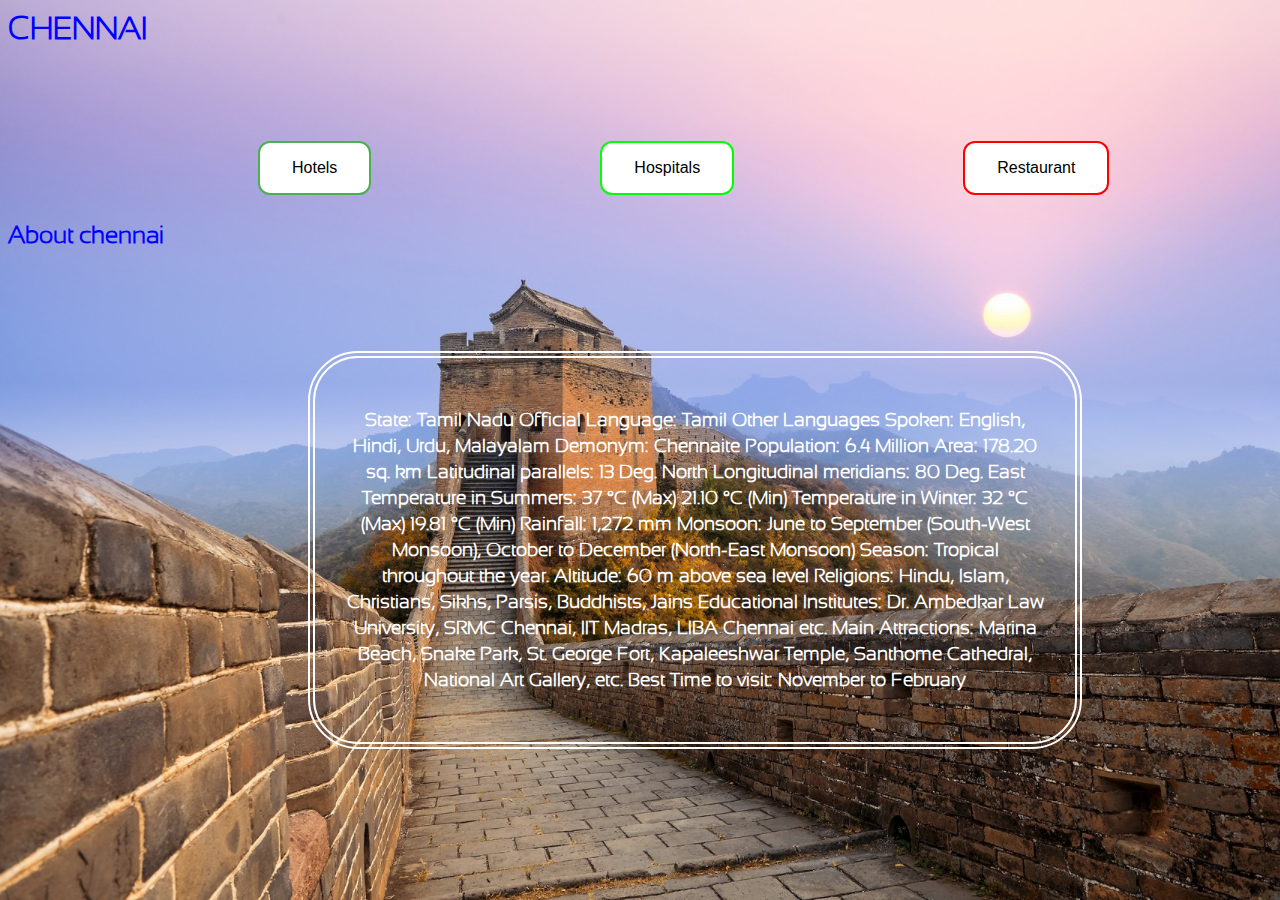
<file: home.html>
<html>

<title>WELCOME TO CHENNAI</title>
<body>

 <style>
input {
    background-color: #4CAF50; /* Green */
    border:none;
    color: white;
    padding: 16px 32px;
    text-align: center;
    text-decoration:blink;
    display: inline-block;
    font-size: 16px;
    margin: 4px 2px;
    margin-left:200px;
    margin-top:50px;
    -webkit-transition-duration: 0.4s; /* Safari */
    transition-duration: 0.4s;
    cursor: pointer;
}

input.mybutton1 {
	
	margin-right:25px;
	margin-left:250px;
    border-radius:12px;
    background-color: white; 
    color: black; 
    border: 2px solid #4CAF50;
}

input.mybutton1:hover {
    background-color: #4CAF50;
    color: white;
}

input.mybutton2 {
	margin-right:25px;
border-radius:12px;
    background-color: white; 
    color: black; 
    border: 2px solid #00FF00;
}

input.mybutton2:hover {
    background-color: #00FF00;
    color: white;
}

input.mybutton3 {
	margin-right:25px;
border-radius:12px;
    background-color: white; 
    color: black; 
    border: 2px solid #FF0000;
}

input.mybutton3:hover {
    background-color: #FF0000;
    color: white;
}

input.mybutton4 {
	margin-right:25px;
border-radius:12px;
    background-color: white;
    color: black;
    border: 2px solid #e7e7e7;
}

input.mybutton4:hover {
background-color: #e7e7e7;
color:white}

input.mybutton5 {
	margin-right:25px;
border-radius:12px;
    background-color: white;
    color: black;
    border: 2px solid #555555;
}

input.mybutton5:hover {
    background-color: #555555;
    color: white;
}
body
{
background-image:url("img1.jpg");
background-size:cover;
}
.class1{
        
         
        width: 700px;
        border: 7px double white;
        padding: 30px;
        margin-left: 300px;
        margin-top: 100px;
        text-align: center;
        background-color:transparent; 
        border-radius: 50px;
		
        
                }
				            @font-face{
                font-family: font1;
                src:url(SansationLight.woff);
				
            }
            div{
                font-family: font1;
            }

</style>

<title>Locations</title>
</head>
<body>
<div>
<h1  style="color:blue;">CHENNAI</h1><br></div>
	<form>
<input class=" mybutton1" type="button" value="Hotels" onclick="window.location.href='https://www.trivago.in/?iSemThemeId=10982&iPathId=84790&sem_keyword=hotels%20in%20chennai&sem_creativeid=181118685297&sem_matchtype=e&sem_network=g&sem_device=c&sem_placement=&sem_target=&sem_adposition=1t2&sem_param1=&sem_param2=&sem_campaignid=149386943&sem_adgroupid=6901358903&sem_targetid=kwd-508139348&sem_location=1007809&cip=9112001011&gclid=CI3zi_GJ9tICFQoEaAodNV4MHQ&miu=9bHa0t84j4Lc&'" />


<input class="  mybutton2" type="button" value="Hospitals" onclick="window.location.href='http://www.indiahealthcaretourism.com/hospital_lists.php?location=8'"/>
<input class="  mybutton3" type="button" value="Restaurant" onclick="window.location.href='https://www.zomato.com/chennai'"/>
</form>
<div>
<h2 style="color:blue">About chennai</h2></div>
<div class="class1">
<div style="color:white">
<h3><b>
State: Tamil Nadu 
Official Language: Tamil
Other Languages Spoken: English, Hindi, Urdu, Malayalam 
Demonym: Chennaite
Population: 6.4 Million 
Area: 178.20 sq. km
Latitudinal parallels: 13 Deg. North 
Longitudinal meridians: 80 Deg. East
Temperature in Summers: 37 °C (Max) 21.10 °C (Min)
Temperature in Winter: 32 °C (Max) 19.81 °C (Min)
Rainfall: 1,272 mm 
Monsoon: June to September (South-West Monsoon), October to December (North-East Monsoon)
Season: Tropical throughout the year.
Altitude: 60 m above sea level
Religions: Hindu, Islam, Christians, Sikhs, Parsis, Buddhists, Jains
Educational Institutes: Dr. Ambedkar Law University, SRMC Chennai, IIT Madras, LIBA Chennai etc.
Main Attractions: Marina Beach, Snake Park, St. George Fort, Kapaleeshwar Temple, Santhome Cathedral, National Art Gallery, etc.
Best Time to visit: November to February</b></h3></p></div>
</div>

</body>
</style>
</html>
</file>
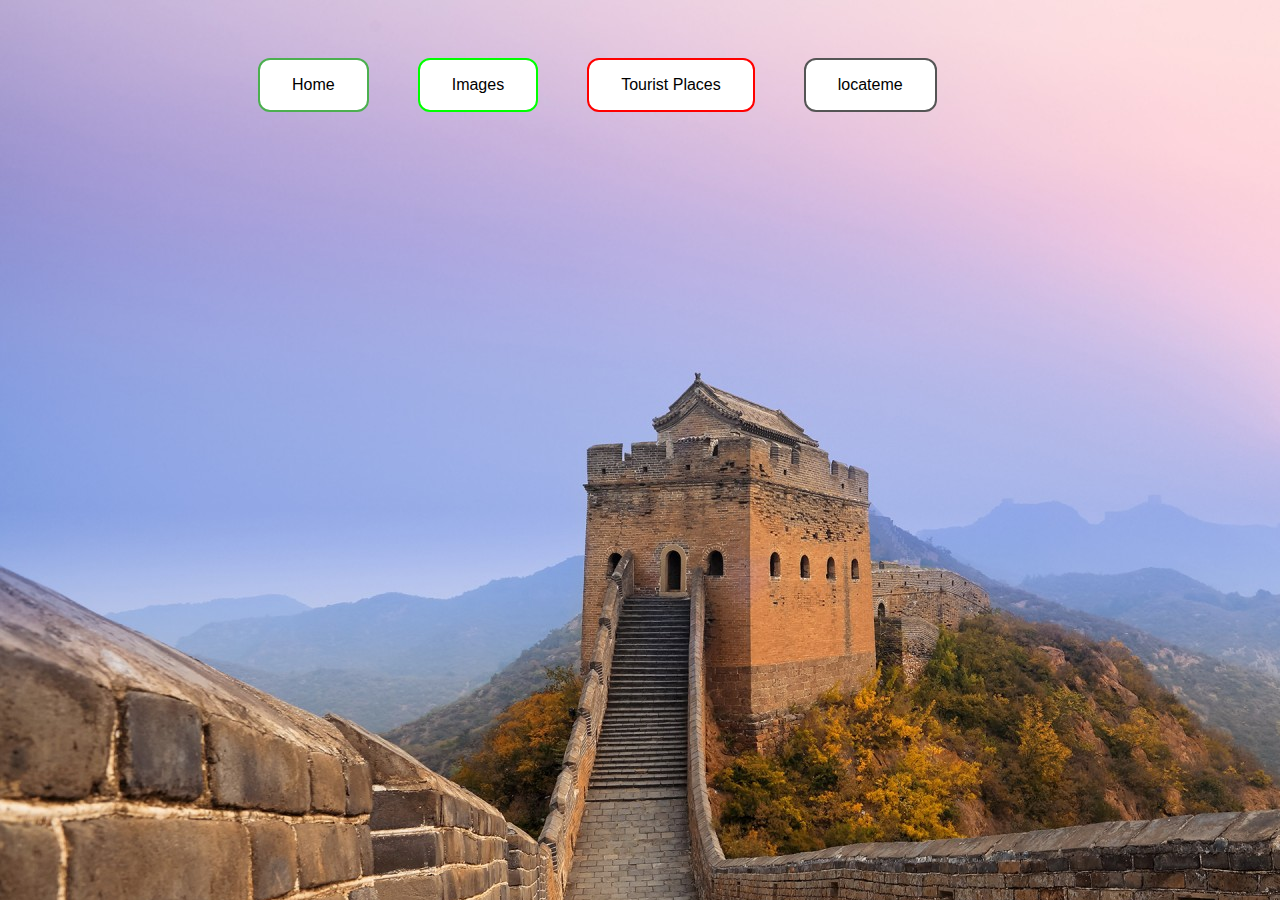
<file: index1.html>
<!DOCTYPE html>
<html>
<head>
<style>
input {
    background-color: #4CAF50; /* Green */
    border:none;
    color: white;
    padding: 16px 32px;
    text-align: center;
    text-decoration:blink;
    display: inline-block;
    font-size: 16px;
    margin: 4px 2px;
    margin-left:20px;
    margin-top:50px;
    -webkit-transition-duration: 0.4s; /* Safari */
    transition-duration: 0.4s;
    cursor: pointer;
}

input.mybutton1 {
	
	margin-right:25px;
	margin-left:250px;
    border-radius:12px;
    background-color: white; 
    color: black; 
    border: 2px solid #4CAF50;
}

input.mybutton1:hover {
    background-color: #4CAF50;
    color: white;
}

input.mybutton2 {
	margin-right:25px;
border-radius:12px;
    background-color: white; 
    color: black; 
    border: 2px solid #00FF00;
}

input.mybutton2:hover {
    background-color: #00FF00;
    color: white;
}

input.mybutton3 {
	margin-right:25px;
border-radius:12px;
    background-color: white; 
    color: black; 
    border: 2px solid #FF0000;
}

input.mybutton3:hover {
    background-color: #FF0000;
    color: white;
}

input.mybutton4 {
	margin-right:25px;
border-radius:12px;
    background-color: white;
    color: black;
    border: 2px solid #e7e7e7;
}

input.mybutton4:hover {
background-color: #e7e7e7;
color:white}

input.mybutton5 {
	margin-right:25px;
border-radius:12px;
    background-color: white;
    color: black;
    border: 2px solid #555555;
}

input.mybutton5:hover {
    background-color: #555555;
    color: white;
}
body
{
background-image:url("img1.jpg");
}

</style>

<title>Locations</title>
</head>
<body>
	<form>
<input class=" mybutton1" type="button" value="Home" onclick="window.location.href='home.html'" />
<input class="  mybutton2" type="button" value="Images" onclick="window.location.href='https://www.flipkart.com/'"/>
<input class="  mybutton3" type="button" value="Tourist Places" onclick="window.location.href='https://www.flipkart.com/'"/>
<input class="  mybutton5" type="button" value="locateme" onclick="window.location.href='locateme.html'"/>
</form>
</body>
</style>
</html>
</file>
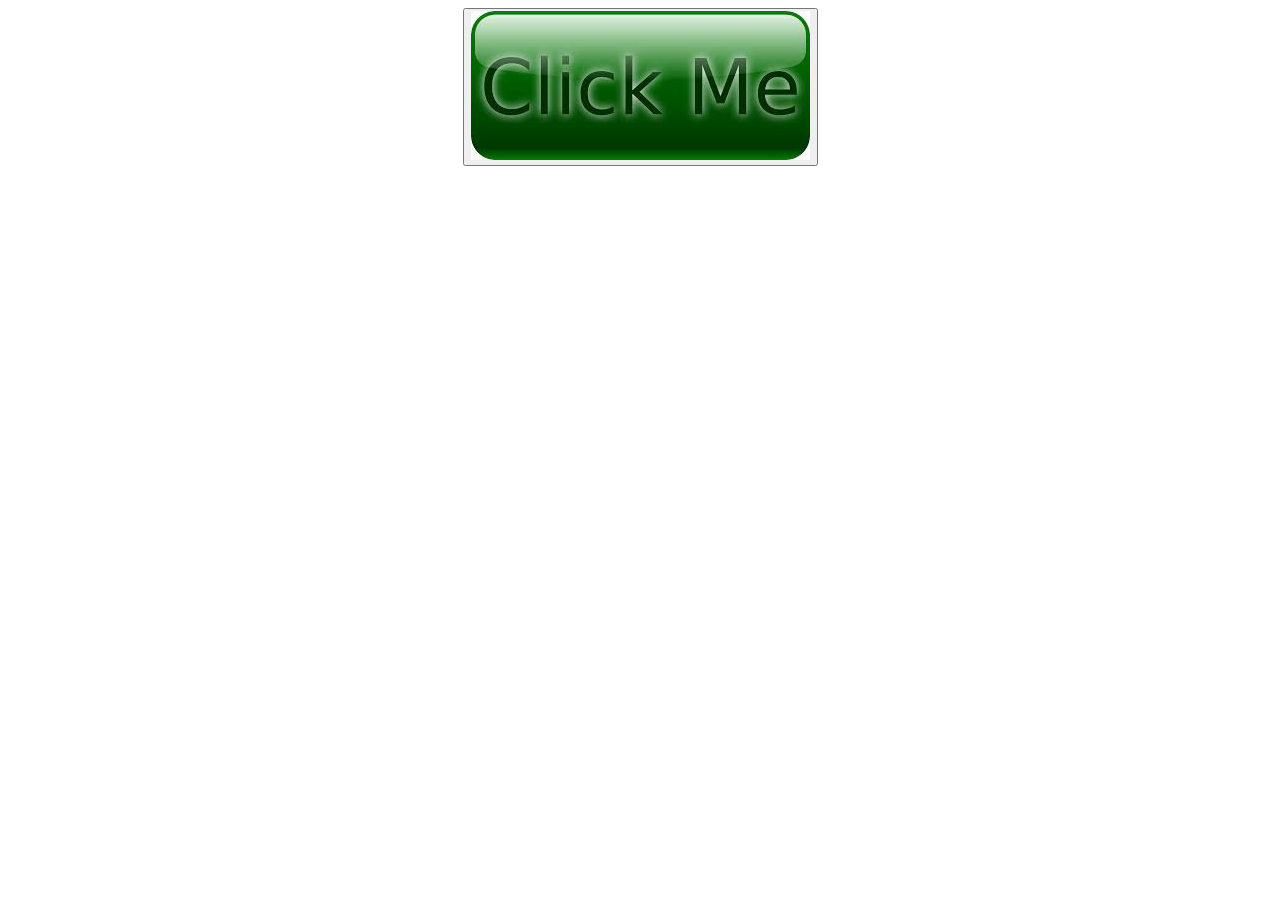
<file: locateme.html>
<!DOCTYPE html>
<html>
<body>

<center><button   onclick="getLocation() " ><img src="click.jpg"></button></center>

<div id="mapholder"></div>

<script src="https://maps.google.com/maps/api/js?sensor=false&key=AIzaSyBhgsKcWr_9LxQLtdjTnIhfjjIWOgC0RFs"></script>
<!--
To use this code on your website, get a free API key from Google.
Read more at: https://www.w3schools.com/graphics/google_maps_basic.asp
-->
<center><script>
var x = document.getElementById("demo");
function getLocation() {
    if (navigator.geolocation) {
        navigator.geolocation.getCurrentPosition(showPosition, showError);
    } else { 
        x.innerHTML = "Geolocation is not supported by this browser.";
    }
}

function showPosition(position) {
    lat = position.coords.latitude;
    lon = position.coords.longitude;
    latlon = new google.maps.LatLng(lat, lon)
    mapholder = document.getElementById('mapholder')
    mapholder.style.height = '550px';
    mapholder.style.width = '500px';

    var myOptions = {
    center:latlon,zoom:14,
    mapTypeId:google.maps.MapTypeId.ROADMAP,
    mapTypeControl:false,
    navigationControlOptions:{style:google.maps.NavigationControlStyle.SMALL}
    }
    
    var map = new google.maps.Map(document.getElementById("mapholder"), myOptions);
    var marker = new google.maps.Marker({position:latlon,map:map,title:"You are here!"});
}

function showError(error) {
    switch(error.code) {
        case error.PERMISSION_DENIED:
            x.innerHTML = "User denied the request for Geolocation."
            break;
        case error.POSITION_UNAVAILABLE:
            x.innerHTML = "Location information is unavailable."
            break;
        case error.TIMEOUT:
            x.innerHTML = "The request to get user location timed out."
            break;
        case error.UNKNOWN_ERROR:
            x.innerHTML = "An unknown error occurred."
            break;
    }
}
</script>
</center>
</body>
</html>
</file>
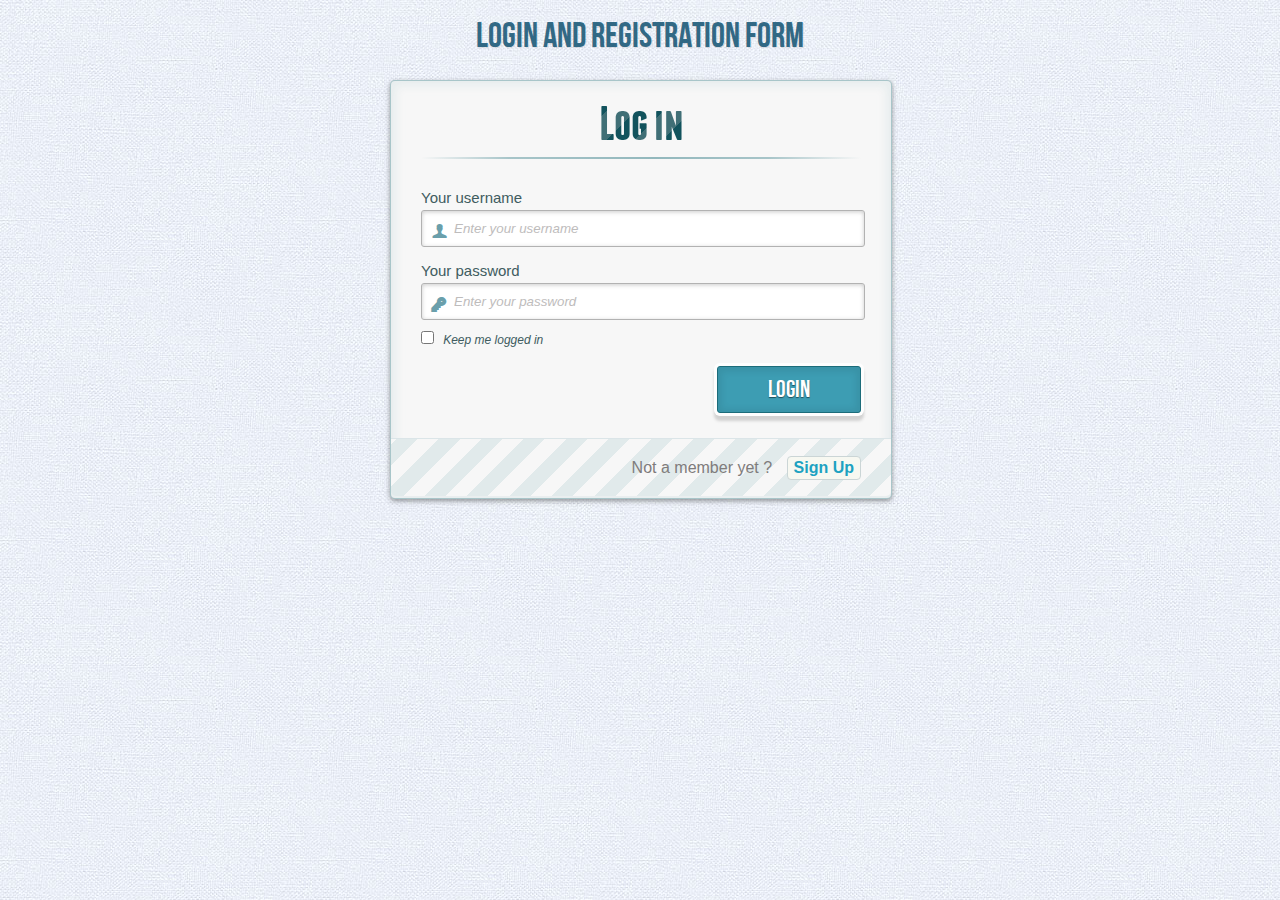
<file: login.html>
<!DOCTYPE html>
<html lang="en" class="no-js"> <!--<![endif]-->
    <head>
        <meta charset="UTF-8" />
        <!-- <meta http-equiv="X-UA-Compatible" content="IE=edge,chrome=1">  -->
        <title>LOGIN AND REGISTRATION PAGE</title>
        <meta name="viewport" content="width=device-width, initial-scale=1.0"> 
        <meta name="description" content="Login and Registration Form with HTML5 and CSS3" />
        <meta name="keywords" content="html5, css3, form, switch, animation, :target, pseudo-class" />
        <meta name="author" content="Codrops" />
        <link rel="shortcut icon" href="../favicon.ico"> 
        <link rel="stylesheet" type="text/css" href="css/demo.css" />
        <link rel="stylesheet" type="text/css" href="css/style.css" />
        <link rel="stylesheet" type="text/css" href="css/animate-custom.css" />
    </head>
    <body>
        <div class="container">
            <!-- Codrops top bar -->
            <div class="codrops-top">
                <div class="clr"></div>
            </div><!--/ Codrops top bar -->
            <header>
                <h1>Login and Registration Form</h1>
            </header>
            <section>               
                <div id="container_demo" >
                    <!-- hidden anchor to stop jump http://www.css3create.com/Astuce-Empecher-le-scroll-avec-l-utilisation-de-target#wrap4  -->
                    <a class="hiddenanchor" id="toregister"></a>
                    <a class="hiddenanchor" id="tologin"></a>
                    <div id="wrapper">
                        <div id="login" class="animate form">
                            <form  action="valid.php" method="POST" autocomplete="on"> 
                                <h1>Log in</h1> 
                                <p> 
                                    <label for="username" class="uname" data-icon="u" > Your username </label>
                                    <input id="username" name="username" required="required" type="text" placeholder="Enter your username"/>
                                </p>
                                <p> 
                                    <label for="password" class="youpasswd" data-icon="p"> Your password </label>
                                    <input id="password" name="password" required="required" type="password" placeholder="Enter your password" /> 
                                </p>
                                <p class="keeplogin"> 
                                    <input type="checkbox" name="loginkeeping" id="loginkeeping" value="loginkeeping" /> 
                                    <label for="loginkeeping">Keep me logged in</label>
                                </p>
                                <p class="login button"> 
                                    <input type="submit" value="Login" /> 
                                </p>
                                <p class="change_link">
                                    Not a member yet ?
                                    <a href="#toregister" class="to_register">Sign Up</a>
                                </p>
                            </form>
                        </div>

                        <div id="register" class="animate form">
                            <form  action="regn.php" method="POST" autocomplete="on"> 
                                <h1> Sign up </h1> 
                                <p> 
                                    <label for="usernamesignup" class="uname" data-icon="u">Your username</label>
                                    <input id="usernamesignup" name="username" required="required" type="text" placeholder="username" />
                                </p>
                                <p> 
                                    <label for="emailsignup" class="youmail" data-icon="e" > Your email</label>
                                    <input id="emailsignup" name="email" required="required" type="email" placeholder="email"/> 
                                </p>
                                <p> 
                                    <label for="passwordsignup" class="youpasswd" data-icon="p">Your password </label>
                                    <input id="passwordsignup" name="password" required="required" type="password" placeholder="password"/>
                                </p>
                                <p class="signin button"> 
                                    <input type="submit" value="Sign up"/> 
                                </p>
                                <p class="change_link">  
                                    Already a member ?
                                    <a href="#tologin" class="to_register"> Go and log in </a>
                                </p>
                            </form>
                        </div>
                        
                    </div>
                </div>  
            </section>
        </div>
    </body>
</html>
</file>
<file: css/demo.css>
@font-face {
    font-family: 'BebasNeueRegular';
    src: url('fonts/BebasNeue-webfont.eot');
    src: url('fonts/BebasNeue-webfont.eot?#iefix') format('embedded-opentype'),
         url('fonts/BebasNeue-webfont.woff') format('woff'),
         url('fonts/BebasNeue-webfont.ttf') format('truetype'),
         url('fonts/BebasNeue-webfont.svg#BebasNeueRegular') format('svg');
    font-weight: normal;
    font-style: normal;
}
/* CSS reset */
body,div,dl,dt,dd,ul,ol,li,h1,h2,h3,h4,h5,h6,pre,form,fieldset,input,textarea,p,blockquote,th,td { 
	margin:0;
	padding:0;
}
html,body {
	margin:0;
	padding:0;
	height: 100%;
}
table {
	border-collapse:collapse;
	border-spacing:0;
}
fieldset,img { 
	border:0;
}
address,caption,cite,code,dfn,th,var {
	font-style:normal;
	font-weight:normal;
}
ol,ul {
	list-style:none;
}
caption,th {
	text-align:left;
}
h1,h2,h3,h4,h5,h6 {
	font-size:100%;
	font-weight:normal;
}
q:before,q:after {
	content:'';
}
abbr,acronym { border:0;
}
article, aside, details, figcaption, figure,
footer, header, hgroup, menu, nav, section {
	display: block;
}
/* General Demo Style */
body{
	font-family: Cambria, Palatino, "Palatino Linotype", "Palatino LT STD", Georgia, serif;
	background: #fff url(../images/bg.jpg) repeat top left;
	font-weight: 400;
	font-size: 15px;
	color: #1d3c41;
	overflow-y: scroll;
}
a{
	color: #333;
	text-decoration: none;
}
.container{
	width: 100%;
	height: 100%;
	position: relative;
	text-align: center;
}
.clr{
	clear: both;
}
.container > header{
	padding: 20px 30px 10px 30px;
	margin: 0px 20px 10px 20px;
	position: relative;
	display: block;
	text-shadow: 1px 1px 1px rgba(0,0,0,0.2);
    text-align: center;
}
.container > header h1{
	font-family: 'BebasNeueRegular', 'Arial Narrow', Arial, sans-serif;
	font-size: 35px;
	line-height: 35px;
	position: relative;
	font-weight: 400;
	color: rgba(26,89,120,0.9);
	text-shadow: 1px 1px 1px rgba(0,0,0,0.1);
    padding: 0px 0px 5px 0px;
}
.container > header h1 span{
	color: #7cbcd6;
	text-shadow: 0px 1px 1px rgba(255,255,255,0.8);
}
.container > header h2{
	font-size: 16px;
	font-style: italic;
	color: #2d6277;
	text-shadow: 0px 1px 1px rgba(255,255,255,0.8);
}
/* Header Style */
.codrops-top{
	line-height: 24px;
	font-size: 11px;
	background: rgba(255, 255, 255, 0.4);
	text-transform: uppercase;
	z-index: 9999;
	position: relative;
	box-shadow: 1px 0px 2px rgba(0,0,0,0.2);
}
.codrops-top a{
	padding: 0px 10px;
	letter-spacing: 1px;
	color: #333;
	text-shadow: 0px 1px 1px #fff;
	display: block;
	float: left;
}
.codrops-top a:hover{
	background: #fff;
}
.codrops-top span.right{
	float: right;
}
.codrops-top span.right a{
	float: left;
	display: block;
}

.codrops-demos{
	text-align:center;
	display: block;
	padding: 14px;
}
.codrops-demos span{
	display: inline-block;
	padding-right: 15px;
	text-shadow: 1px 1px 1px rgba(255, 255, 255, 0.8);
}
.codrops-demos a,
.codrops-demos a.current-demo,
.codrops-demos a.current-demo:hover{
    display: inline-block;
	font-style: italic;
	font-size: 12px;
	padding: 3px 5px;
	margin: 0px 3px;
	font-weight: 800;
	box-shadow: 1px 1px 1px rgba(0,0,0,0.05) inset;
	color: #fff;
	text-shadow: 1px 1px 1px rgba(0,0,0,0.1);
	background: rgba(104,171,194,0.5);
}
.codrops-demos a:hover{
	background: #4fa2c4;
}
.codrops-demos a.current-demo,
.codrops-demos a.current-demo:hover{
	color: rgba(104,171,194,1);
	background: rgba(255,255,255,0.9);
	box-shadow: 0px 1px 1px rgba(0,0,0,0.1);
}
</file>
<file: css/style.css>
/* remove codrops styles and reset the whole thing */
#container_demo{
	 text-align: left;
	 margin: 0;
	 padding: 0;
	 margin: 0 auto;
	 font-family: "Trebuchet MS","Myriad Pro",Arial,sans-serif;
}

/** fonts used for the icons **/ 
@font-face {
    font-family: 'FontomasCustomRegular';
    src: url('fonts/fontomas-webfont.eot');
    src: url('fonts/fontomas-webfont.eot?#iefix') format('embedded-opentype'),
         url('fonts/fontomas-webfont.woff') format('woff'),
         url('fonts/fontomas-webfont.ttf') format('truetype'),
         url('fonts/fontomas-webfont.svg#FontomasCustomRegular') format('svg');
    font-weight: normal;
    font-style: normal;
}
@font-face {
    font-family: 'FranchiseRegular';
    src: url('fonts/franchise-bold-webfont.eot');
    src: url('fonts/franchise-bold-webfont.eot?#iefix') format('embedded-opentype'),
         url('fonts/franchise-bold-webfont.woff') format('woff'),
         url('fonts/franchise-bold-webfont.ttf') format('truetype'),
         url('fonts/franchise-bold-webfont.svg#FranchiseRegular') format('svg');
    font-weight: normal;
    font-style: normal;

}
a.hiddenanchor{
	display: none;
}
/** The wrapper that will contain our two forms **/
#wrapper{
	width: 60%;
	right: 0px;
	min-height: 560px;	
	margin: 0px auto;	
	width: 500px;
	position: relative;	
}
/**** Styling the form elements **/

/**** general text styling ****/
#wrapper a{
	color: rgb(95, 155, 198);
	text-decoration: underline;
}

#wrapper h1{
	font-size: 48px;
	color: rgb(6, 106, 117);
	padding: 2px 0 10px 0;
	font-family: 'FranchiseRegular','Arial Narrow',Arial,sans-serif;
	font-weight: bold;
	text-align: center;
	padding-bottom: 30px;
}
/** For the moment only webkit supports the background-clip:text; */
#wrapper h1{
    background: -webkit-repeating-linear-gradient(-45deg, 
	rgb(18, 83, 93) , 
	rgb(18, 83, 93) 20px, 
	rgb(64, 111, 118) 20px, 
	rgb(64, 111, 118) 40px, 
	rgb(18, 83, 93) 40px);
	-webkit-text-fill-color: transparent;
	-webkit-background-clip: text;
}
#wrapper h1:after{
	content: ' ';
	display: block;
	width: 100%;
	height: 2px;
	margin-top: 10px;
	background: -moz-linear-gradient(left, rgba(147,184,189,0) 0%, rgba(147,184,189,0.8) 20%, rgba(147,184,189,1) 53%, rgba(147,184,189,0.8) 79%, rgba(147,184,189,0) 100%); 
	background: -webkit-gradient(linear, left top, right top, color-stop(0%,rgba(147,184,189,0)), color-stop(20%,rgba(147,184,189,0.8)), color-stop(53%,rgba(147,184,189,1)), color-stop(79%,rgba(147,184,189,0.8)), color-stop(100%,rgba(147,184,189,0))); 
	background: -webkit-linear-gradient(left, rgba(147,184,189,0) 0%,rgba(147,184,189,0.8) 20%,rgba(147,184,189,1) 53%,rgba(147,184,189,0.8) 79%,rgba(147,184,189,0) 100%); 
	background: -o-linear-gradient(left, rgba(147,184,189,0) 0%,rgba(147,184,189,0.8) 20%,rgba(147,184,189,1) 53%,rgba(147,184,189,0.8) 79%,rgba(147,184,189,0) 100%); 
	background: -ms-linear-gradient(left, rgba(147,184,189,0) 0%,rgba(147,184,189,0.8) 20%,rgba(147,184,189,1) 53%,rgba(147,184,189,0.8) 79%,rgba(147,184,189,0) 100%); 
	background: linear-gradient(left, rgba(147,184,189,0) 0%,rgba(147,184,189,0.8) 20%,rgba(147,184,189,1) 53%,rgba(147,184,189,0.8) 79%,rgba(147,184,189,0) 100%); 
}

#wrapper p{
	margin-bottom:15px;
}
#wrapper p:first-child{
	margin: 0px;
}
#wrapper label{
	color: rgb(64, 92, 96);
	position: relative;
}

/**** advanced input styling ****/
/* placeholder */
::-webkit-input-placeholder  { 
	color: rgb(190, 188, 188); 
	font-style: italic;
}
input:-moz-placeholder,
textarea:-moz-placeholder{ 
	color: rgb(190, 188, 188);
	font-style: italic;
} 
input {
  outline: none;
}

/* all the input except submit and checkbox */
#wrapper input:not([type="checkbox"]){
	width: 92%;
	margin-top: 4px;
	padding: 10px 5px 10px 32px;	
	border: 1px solid rgb(178, 178, 178);
	-webkit-appearance: textfield;
	-webkit-box-sizing: content-box;
	  -moz-box-sizing : content-box;
	       box-sizing : content-box;
	-webkit-border-radius: 3px;
	   -moz-border-radius: 3px;
	        border-radius: 3px;
	-webkit-box-shadow: 0px 1px 4px 0px rgba(168, 168, 168, 0.6) inset;
	   -moz-box-shadow: 0px 1px 4px 0px rgba(168, 168, 168, 0.6) inset;
	        box-shadow: 0px 1px 4px 0px rgba(168, 168, 168, 0.6) inset;
	-webkit-transition: all 0.2s linear;
	   -moz-transition: all 0.2s linear;
	     -o-transition: all 0.2s linear;
	        transition: all 0.2s linear;
}
#wrapper input:not([type="checkbox"]):active,
#wrapper input:not([type="checkbox"]):focus{
	border: 1px solid rgba(91, 90, 90, 0.7);
	background: rgba(238, 236, 240, 0.2);	
	-webkit-box-shadow: 0px 1px 4px 0px rgba(168, 168, 168, 0.9) inset;
	   -moz-box-shadow: 0px 1px 4px 0px rgba(168, 168, 168, 0.9) inset;
	        box-shadow: 0px 1px 4px 0px rgba(168, 168, 168, 0.9) inset;
} 

/** the magic icon trick ! **/
[data-icon]:after {
    content: attr(data-icon);
    font-family: 'FontomasCustomRegular';
    color: rgb(106, 159, 171);
    position: absolute;
    left: 10px;
    top: 35px;
	width: 30px;
}

/*styling both submit buttons */
#wrapper p.button input{
	width: 30%;
	cursor: pointer;	
	background: rgb(61, 157, 179);
	padding: 8px 5px;
	font-family: 'BebasNeueRegular','Arial Narrow',Arial,sans-serif;
	color: #fff;
	font-size: 24px;	
	border: 1px solid rgb(28, 108, 122);	
	margin-bottom: 10px;	
	text-shadow: 0 1px 1px rgba(0, 0, 0, 0.5);
	-webkit-border-radius: 3px;
	   -moz-border-radius: 3px;
	        border-radius: 3px;	
	-webkit-box-shadow: 0px 1px 6px 4px rgba(0, 0, 0, 0.07) inset,
	        0px 0px 0px 3px rgb(254, 254, 254),
	        0px 5px 3px 3px rgb(210, 210, 210);
	   -moz-box-shadow:0px 1px 6px 4px rgba(0, 0, 0, 0.07) inset,
	        0px 0px 0px 3px rgb(254, 254, 254),
	        0px 5px 3px 3px rgb(210, 210, 210);
	        box-shadow:0px 1px 6px 4px rgba(0, 0, 0, 0.07) inset,
	        0px 0px 0px 3px rgb(254, 254, 254),
	        0px 5px 3px 3px rgb(210, 210, 210);
	-webkit-transition: all 0.2s linear;
	   -moz-transition: all 0.2s linear;
	     -o-transition: all 0.2s linear;
	        transition: all 0.2s linear;
}
#wrapper p.button input:hover{
	background: rgb(74, 179, 198);
}
#wrapper p.button input:active,
#wrapper p.button input:focus{
	background: rgb(40, 137, 154);
	position: relative;
	top: 1px;
	border: 1px solid rgb(12, 76, 87);	
	-webkit-box-shadow: 0px 1px 6px 4px rgba(0, 0, 0, 0.2) inset;
	   -moz-box-shadow: 0px 1px 6px 4px rgba(0, 0, 0, 0.2) inset;
	        box-shadow: 0px 1px 6px 4px rgba(0, 0, 0, 0.2) inset;
}
p.login.button,
p.signin.button{
	text-align: right;
	margin: 5px 0;
}


/* styling the checkbox "keep me logged in"*/
.keeplogin{
	margin-top: -5px;
}
.keeplogin input,
.keeplogin label{
	display: inline-block;
	font-size: 12px;	
	font-style: italic;
}
.keeplogin input#loginkeeping{
	margin-right: 5px;
}
.keeplogin label{
	width: 80%;
}


/*styling the links to change from one form to another */

p.change_link{
	position: absolute;
	color: rgb(127, 124, 124);
	left: 0px;
	height: 20px;
	width: 440px;
	padding: 17px 30px 20px 30px;
	font-size: 16px	;
	text-align: right;
	border-top: 1px solid rgb(219, 229, 232);
	-webkit-border-radius: 0 0  5px 5px;
	   -moz-border-radius: 0 0  5px 5px;
	        border-radius: 0 0  5px 5px;
	background: rgb(225, 234, 235);
	background: -moz-repeating-linear-gradient(-45deg, 
	rgb(247, 247, 247) , 
	rgb(247, 247, 247) 15px, 
	rgb(225, 234, 235) 15px, 
	rgb(225, 234, 235) 30px, 
	rgb(247, 247, 247) 30px
	);
	background: -webkit-repeating-linear-gradient(-45deg, 
	rgb(247, 247, 247) , 
	rgb(247, 247, 247) 15px, 
	rgb(225, 234, 235) 15px, 
	rgb(225, 234, 235) 30px, 
	rgb(247, 247, 247) 30px
	);
	background: -o-repeating-linear-gradient(-45deg, 
	rgb(247, 247, 247) , 
	rgb(247, 247, 247) 15px, 
	rgb(225, 234, 235) 15px, 
	rgb(225, 234, 235) 30px, 
	rgb(247, 247, 247) 30px
	);
	background: repeating-linear-gradient(-45deg, 
	rgb(247, 247, 247) , 
	rgb(247, 247, 247) 15px, 
	rgb(225, 234, 235) 15px, 
	rgb(225, 234, 235) 30px, 
	rgb(247, 247, 247) 30px
	);
}
#wrapper p.change_link a {
	display: inline-block;
	font-weight: bold;
	background: rgb(247, 248, 241);
	padding: 2px 6px;
	color: rgb(29, 162, 193);
	margin-left: 10px;
	text-decoration: none;
	-webkit-border-radius: 4px;
	-moz-border-radius: 4px;
	border-radius: 4px;
	border: 1px solid rgb(203, 213, 214);
	-webkit-transition: all 0.4s linear;
	-moz-transition: all 0.4s  linear;
	-o-transition: all 0.4s linear;
	-ms-transition: all 0.4s  linear;
	transition: all 0.4s  linear;
}
#wrapper p.change_link a:hover {
	color: rgb(57, 191, 215);
	background: rgb(247, 247, 247);
	border: 1px solid rgb(74, 179, 198);
}
#wrapper p.change_link a:active{
	position: relative;
	top: 1px;
}
/** Styling both forms **/
#register, 
#login{
	position: absolute;
	top: 0px;
	width: 88%;	
	padding: 18px 6% 60px 6%;
	margin: 0 0 35px 0;
	background: rgb(247, 247, 247);
	border: 1px solid rgba(147, 184, 189,0.8);
	-webkit-box-shadow: 0pt 2px 5px rgba(105, 108, 109,  0.7),	0px 0px 8px 5px rgba(208, 223, 226, 0.4) inset;
	   -moz-box-shadow: 0pt 2px 5px rgba(105, 108, 109,  0.7),	0px 0px 8px 5px rgba(208, 223, 226, 0.4) inset;
	        box-shadow: 0pt 2px 5px rgba(105, 108, 109,  0.7),	0px 0px 8px 5px rgba(208, 223, 226, 0.4) inset;
	-webkit-box-shadow: 5px;
	-moz-border-radius: 5px;
		 border-radius: 5px;
}
#register{	
	z-index: 21;
	opacity: 0;
}
#login{
	z-index: 22;
}
#toregister:target ~ #wrapper #register,
#tologin:target ~ #wrapper #login{
	z-index: 22;
	-webkit-animation-name: fadeInLeft;
	-moz-animation-name: fadeInLeft;
	-ms-animation-name: fadeInLeft;
	-o-animation-name: fadeInLeft;
	animation-name: fadeInLeft;
	-webkit-animation-delay: .1s;
	-moz-animation-delay: .1s;
	-o-animation-delay: .1s;
	-ms-animation-delay: .1s;
	animation-delay: .1s;
}
#toregister:target ~ #wrapper #login,
#tologin:target ~ #wrapper #register{
	-webkit-animation-name: fadeOutLeft;
	-moz-animation-name: fadeOutLeft;
	-ms-animation-name: fadeOutLeft;
	-o-animation-name: fadeOutLeft;
	animation-name: fadeOutLeft;
}

/** the actual animation, credit where due : http://daneden.me/animate/ ***/
.animate{
	-webkit-animation-duration: 0.5s;
	-webkit-animation-timing-function: ease;
	-webkit-animation-fill-mode: both;
	
	-moz-animation-duration: 0.5s;
	-moz-animation-timing-function: ease;
	-moz-animation-fill-mode: both;
	
	-o-animation-duration: 0.5s;
	-o-animation-timing-function: ease;
	-o-animation-fill-mode: both;
	
	-ms-animation-duration: 0.5s;
	-ms-animation-timing-function: ease;
	-ms-animation-fill-mode: both;
	
	animation-duration: 0.5s;
	animation-timing-function: ease;
	animation-fill-mode: both;
}

/** yerk some ugly IE fixes 'cause I know someone will ask "why does it look ugly in IE?", no matter how many warnings I will put in the article */

.lt8 #wrapper input{
	padding: 10px 5px 10px 32px;
    width: 92%;
}
.lt8 #wrapper input[type=checkbox]{
	width: 10px;
	padding: 0;
}
.lt8 #wrapper h1{
	color: #066A75;
}
.lt8 #register{	
	display: none;
}
.lt8 p.change_link,
.ie9 p.change_link{
	position: absolute;
	height: 90px;
	background: transparent;
}
</file>
